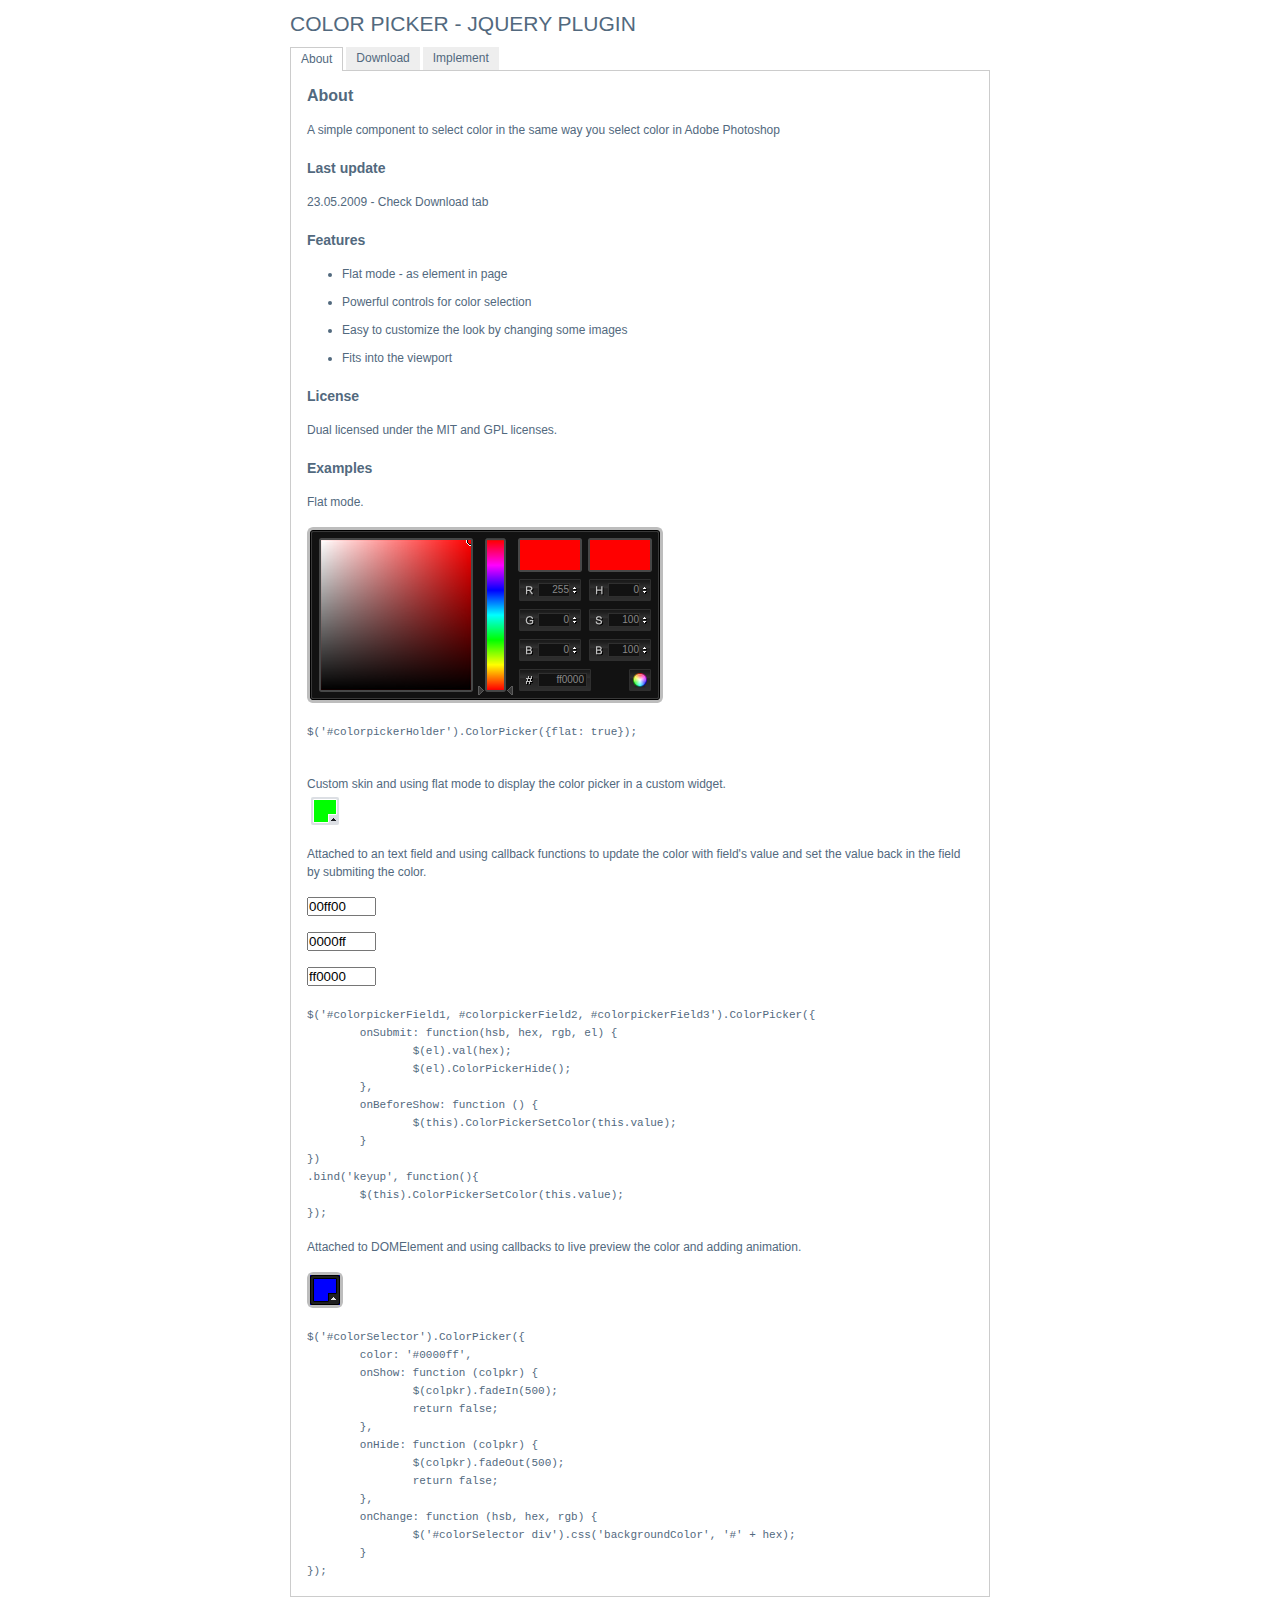
<file: libs/colorpicker/index.html>
<!DOCTYPE html PUBLIC "-//W3C//DTD XHTML 1.0 Strict//EN" "http://www.w3.org/TR/xhtml1/DTD/xhtml1-strict.dtd">
<html xmlns="http://www.w3.org/1999/xhtml" xml:lang="en" lang="en">
<head>
	<link rel="stylesheet" href="css/colorpicker.css" type="text/css" />
    <link rel="stylesheet" media="screen" type="text/css" href="css/layout.css" />
    <title>ColorPicker - jQuery plugin</title>
	<script type="text/javascript" src="js/jquery.js"></script>
	<script type="text/javascript" src="js/colorpicker.js"></script>
    <script type="text/javascript" src="js/eye.js"></script>
    <script type="text/javascript" src="js/utils.js"></script>
    <script type="text/javascript" src="js/layout.js?ver=1.0.2"></script>
</head>
<body>
    <div class="wrapper">
        <h1>Color Picker - jQuery plugin</h1>
        <ul class="navigationTabs">
            <li><a href="#about" rel="about">About</a></li>
            <li><a href="#download" rel="download">Download</a></li>
            <li><a href="#implement" rel="implement">Implement</a></li>
        </ul>
        <div class="tabsContent">
            <div class="tab">
                <h2>About</h2>
                <p>A simple component to select color in the same way you select color in Adobe Photoshop</p>
				<h3>Last update</h3>
				<p>23.05.2009 - Check Download tab</p>
                <h3>Features</h3>
                <ul>
                    <li>Flat mode - as element in page</li>
                    <li>Powerful controls for color selection</li>
					<li>Easy to customize the look by changing some images</li>
					<li>Fits into the viewport</li>
                </ul>
				<h3>License</h3>
				<p>Dual licensed under the MIT and GPL licenses.</p>
                <h3>Examples</h3>
                <p>Flat mode.</p>
                <p id="colorpickerHolder">
                </p>
                <pre>
$('#colorpickerHolder').ColorPicker({flat: true});
                </pre>
                <p>Custom skin and using flat mode to display the color picker in a custom widget.</p>
				<div id="customWidget">
					<div id="colorSelector2"><div style="background-color: #00ff00"></div></div>
	                <div id="colorpickerHolder2">
	                </div>
				</div>

				<p>Attached to an text field and using callback functions to update the color with field's value and set the value back in the field by submiting the color.</p>
				<p><input type="text" maxlength="6" size="6" id="colorpickerField1" value="00ff00" /></p>
				<p><input type="text" maxlength="6" size="6" id="colorpickerField3" value="0000ff" /></p>
				<p><input type="text" maxlength="6" size="6" id="colorpickerField2" value="ff0000" /></p>
				<pre>$('#colorpickerField1, #colorpickerField2, #colorpickerField3').ColorPicker({
	onSubmit: function(hsb, hex, rgb, el) {
		$(el).val(hex);
		$(el).ColorPickerHide();
	},
	onBeforeShow: function () {
		$(this).ColorPickerSetColor(this.value);
	}
})
.bind('keyup', function(){
	$(this).ColorPickerSetColor(this.value);
});
</pre>
				<p>Attached to DOMElement and using callbacks to live preview the color and adding animation.</p>
				<p>
					<div id="colorSelector"><div style="background-color: #0000ff"></div></div>
				</p>
				<pre>
$('#colorSelector').ColorPicker({
	color: '#0000ff',
	onShow: function (colpkr) {
		$(colpkr).fadeIn(500);
		return false;
	},
	onHide: function (colpkr) {
		$(colpkr).fadeOut(500);
		return false;
	},
	onChange: function (hsb, hex, rgb) {
		$('#colorSelector div').css('backgroundColor', '#' + hex);
	}
});
</pre>
            </div>
            <div class="tab">
                <h2>Download</h2>
                <p><a href="colorpicker.zip">colorpicker.zip (73 kb)</a>: jQuery, Javscript files, CSS files, images, examples and instructions.</p>
                <h3>Changelog</h3>
                <dl>
					<dt>23.05.2009</dt>
					<dd>Added: close on color selection example</dd>
					<dd>Added: restore original color option</dd>
					<dd>Changed: color update on key up event</dd>
					<dd>Fixed: colorpicker hide and show methods</dd>
					<dd>Fixed: reference to options. Multiple fields with colorpickers is possible now.</dd>
					<dd>Fixed: RGB to HSB convertion</dd>
					<dt>22.08.2008</dt>
					<dd>Fixed bug: where some events were not canceled right on Safari</dd>
					<dd>Fixed bug: where teh view port was not detected right on Safari</dd>
					<dt>16-07-2008</dt>
					<dd>Fixed bug where the letter 'F' could not be typed in the Hex field</dd>
					<dd>Fixed bug where the changes on Hex field where not parsed</dd>
					<dd>Added new option 'livePreview'</dd>
					<dt>08-07-2008</dt>
					<dd>Fixed typo in the code, both JavaScript and CSS</dd>
					<dd>Changed the cursor for some elements</dd>
					<dd>Added new demo explaining how to implement custom skin</dd>
					<dt>07.07.2008</dt>
					<dd>The first release.</dd>
                </dl>
            </div>
            <div class="tab">
                <h2>Implement</h2>
                <p>Attach the Javascript and CSS files to your document. Edit CSS file and fix the paths to  images and change colors to fit your site theme.</p>
                <pre>
&lt;link rel="stylesheet" media="screen" type="text/css" href="css/colorpicker.css" /&gt;
&lt;script type="text/javascript" src="js/colorpicker.js"&gt;&lt;/script&gt;
                </pre>
                <h3>Invocation code</h3>
                <p>All you have to do is to select the elements in a jQuery way and call the plugin.</p>
                <pre>
 $('input').ColorPicker(options);
                </pre>
                <h3>Options</h3>
                <p>A hash of parameters. All parameters are optional.</p>
                <table>
                	<tr>
                		<td><strong>eventName</strong></td>
                		<td>string</td>
                		<td>The desired event to trigger the colorpicker. Default: 'click'</td>
                	</tr>
                	<tr>
                		<td><strong>color</strong></td>
                		<td>string or hash</td>
                		<td>The default color. String for hex color or hash for RGB and HSB ({r:255, r:0, b:0}) . Default: 'ff0000'</td>
                	</tr>
                	<tr>
                		<td><strong>flat</strong></td>
                		<td>boolean</td>
                		<td>Whatever if the color picker is appended to the element or triggered by an event. Default false</td>
                	</tr>
                	<tr>
                		<td><strong>livePreview</strong></td>
                		<td>boolean</td>
                		<td>Whatever if the color values are filled in the fields while changing values on selector or a field. If false it may improve speed. Default true</td>
                	</tr>
                	<tr>
                		<td><strong>onShow</strong></td>
                		<td>function</td>
                		<td>Callback function triggered when the color picker is shown</td>
                	</tr>
                	<tr>
                		<td><strong>onBeforeShow</strong></td>
                		<td>function</td>
                		<td>Callback function triggered before the color picker is shown</td>
                	</tr>
                	<tr>
                		<td><strong>onHide</strong></td>
                		<td>function</td>
                		<td>Callback function triggered when the color picker is hidden</td>
                	</tr>
                	<tr>
                		<td><strong>onChange</strong></td>
                		<td>function</td>
                		<td>Callback function triggered when the color is changed</td>
                	</tr>
                	<tr>
                		<td><strong>onSubmit</strong></td>
                		<td>function</td>
                		<td>Callback function triggered when the color it is chosen</td>
                	</tr>
                </table>
                <h3>Set color</h3>
                <p>If you want to set a new color.</p>
                <pre>$('input').ColorPickerSetColor(color);</pre>
				<p>The 'color' argument is the same format as the option color, string for hex color or hash for RGB and HSB ({r:255, r:0, b:0}).</p>
            </div>
        </div>
    </div>
</body>
</html>
</file>
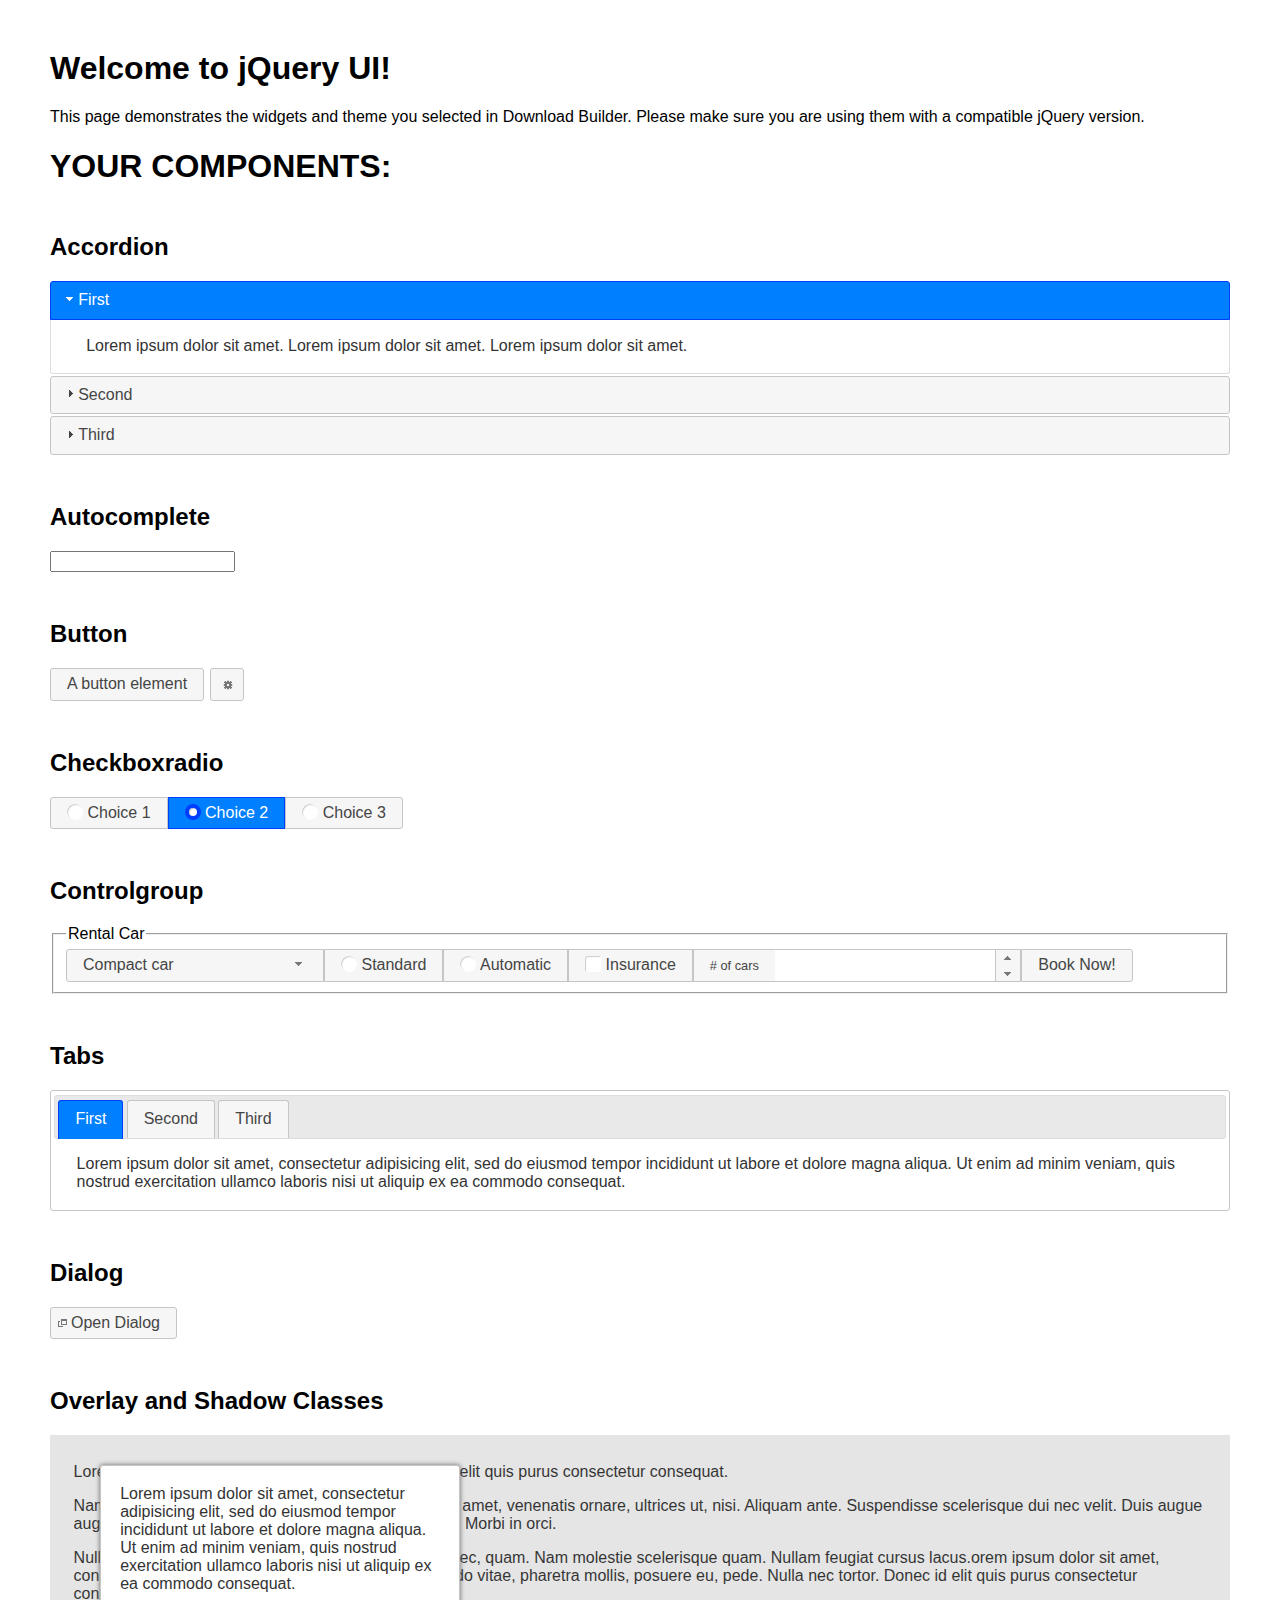
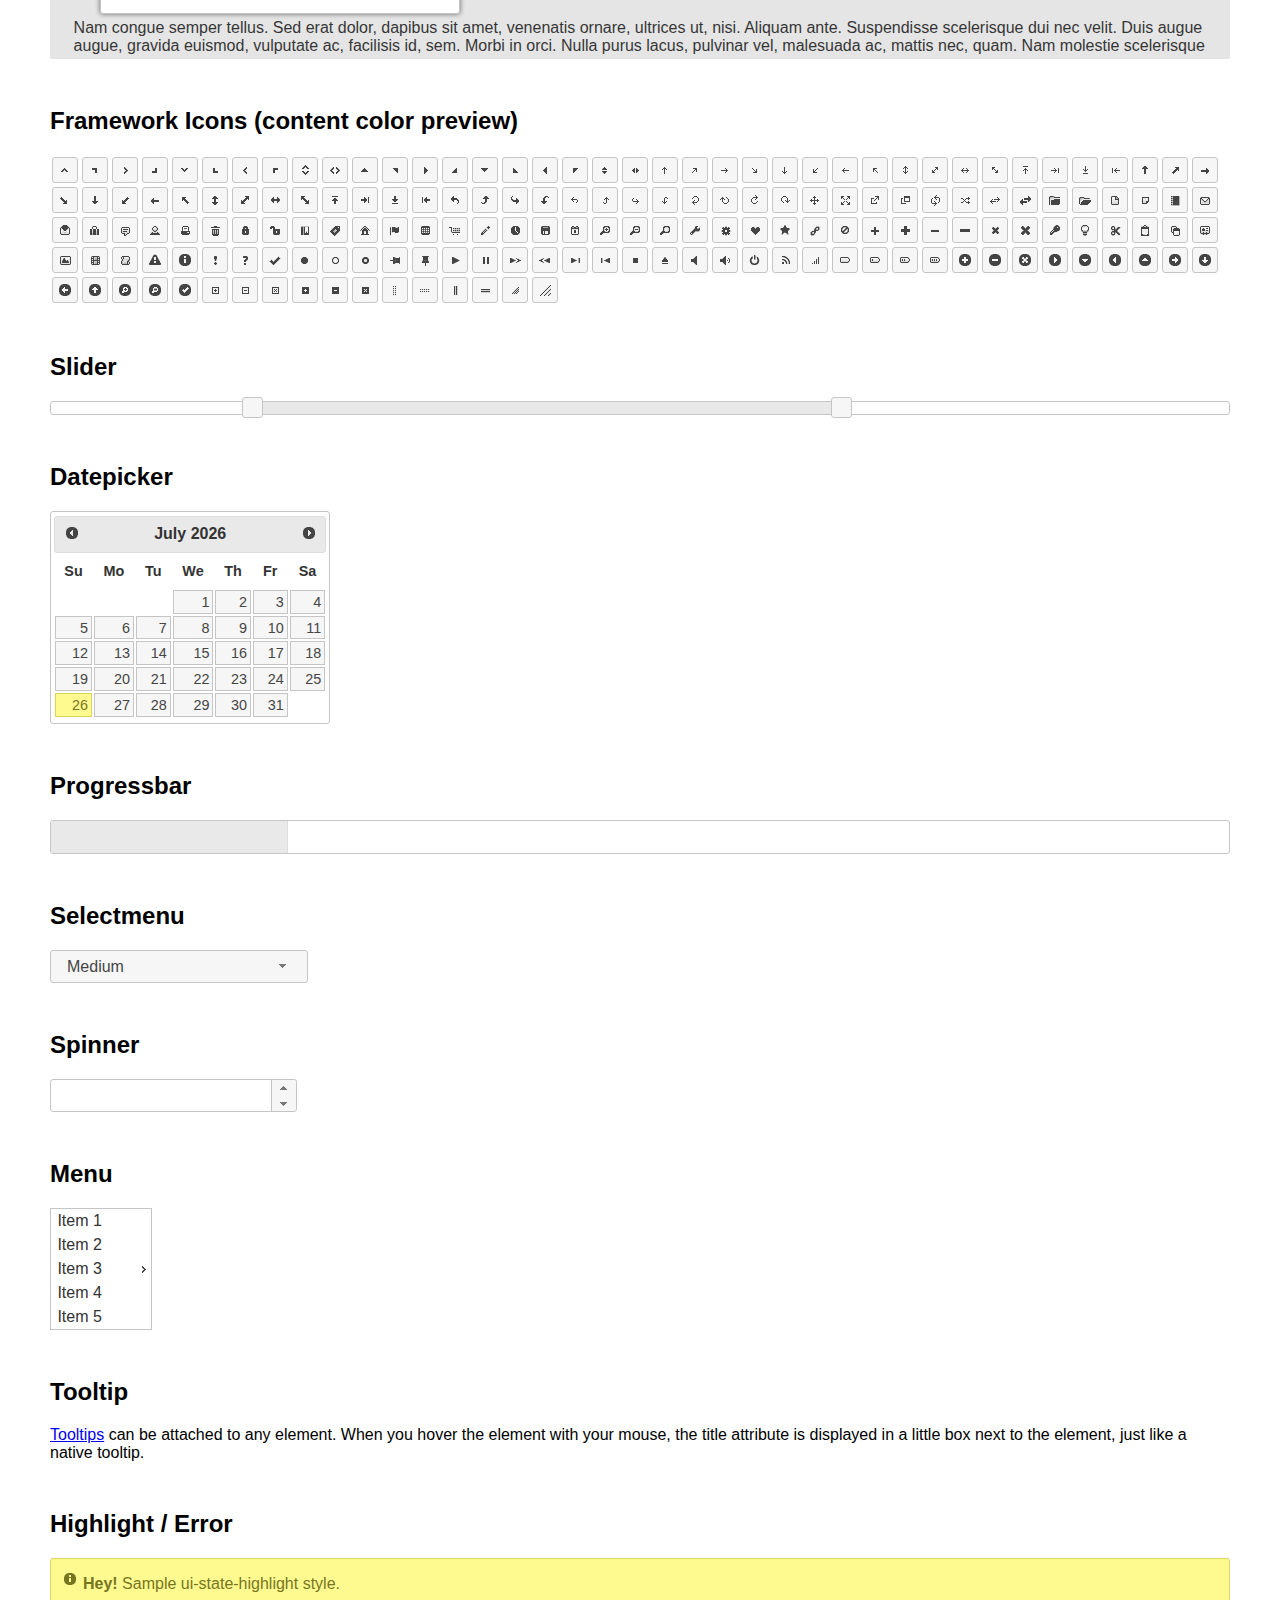
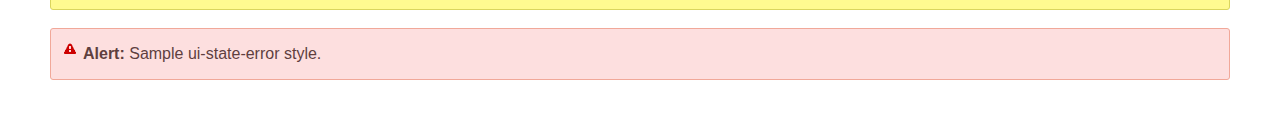
<file: libs/jquery-ui/index.html>
<!doctype html>
<html lang="us">
<head>
	<meta charset="utf-8">
	<title>jQuery UI Example Page</title>
	<link href="jquery-ui.css" rel="stylesheet">
	<style>
	body{
		font-family: "Trebuchet MS", sans-serif;
		margin: 50px;
	}
	.demoHeaders {
		margin-top: 2em;
	}
	#dialog-link {
		padding: .4em 1em .4em 20px;
		text-decoration: none;
		position: relative;
	}
	#dialog-link span.ui-icon {
		margin: 0 5px 0 0;
		position: absolute;
		left: .2em;
		top: 50%;
		margin-top: -8px;
	}
	#icons {
		margin: 0;
		padding: 0;
	}
	#icons li {
		margin: 2px;
		position: relative;
		padding: 4px 0;
		cursor: pointer;
		float: left;
		list-style: none;
	}
	#icons span.ui-icon {
		float: left;
		margin: 0 4px;
	}
	.fakewindowcontain .ui-widget-overlay {
		position: absolute;
	}
	select {
		width: 200px;
	}
	</style>
</head>
<body>

<h1>Welcome to jQuery UI!</h1>

<div class="ui-widget">
	<p>This page demonstrates the widgets and theme you selected in Download Builder. Please make sure you are using them with a compatible jQuery version.</p>
</div>

<h1>YOUR COMPONENTS:</h1>


<!-- Accordion -->
<h2 class="demoHeaders">Accordion</h2>
<div id="accordion">
	<h3>First</h3>
	<div>Lorem ipsum dolor sit amet. Lorem ipsum dolor sit amet. Lorem ipsum dolor sit amet.</div>
	<h3>Second</h3>
	<div>Phasellus mattis tincidunt nibh.</div>
	<h3>Third</h3>
	<div>Nam dui erat, auctor a, dignissim quis.</div>
</div>



<!-- Autocomplete -->
<h2 class="demoHeaders">Autocomplete</h2>
<div>
	<input id="autocomplete" title="type &quot;a&quot;">
</div>



<!-- Button -->
<h2 class="demoHeaders">Button</h2>
<button id="button">A button element</button>
<button id="button-icon">An icon-only button</button>



<!-- Checkboxradio -->
<h2 class="demoHeaders">Checkboxradio</h2>
<form style="margin-top: 1em;">
	<div id="radioset">
		<input type="radio" id="radio1" name="radio"><label for="radio1">Choice 1</label>
		<input type="radio" id="radio2" name="radio" checked="checked"><label for="radio2">Choice 2</label>
		<input type="radio" id="radio3" name="radio"><label for="radio3">Choice 3</label>
	</div>
</form>



<!-- Controlgroup -->
<h2 class="demoHeaders">Controlgroup</h2>
<fieldset>
	<legend>Rental Car</legend>
	<div id="controlgroup">
		<select id="car-type">
			<option>Compact car</option>
			<option>Midsize car</option>
			<option>Full size car</option>
			<option>SUV</option>
			<option>Luxury</option>
			<option>Truck</option>
			<option>Van</option>
		</select>
		<label for="transmission-standard">Standard</label>
		<input type="radio" name="transmission" id="transmission-standard">
		<label for="transmission-automatic">Automatic</label>
		<input type="radio" name="transmission" id="transmission-automatic">
		<label for="insurance">Insurance</label>
		<input type="checkbox" name="insurance" id="insurance">
		<label for="horizontal-spinner" class="ui-controlgroup-label"># of cars</label>
		<input id="horizontal-spinner" class="ui-spinner-input">
		<button>Book Now!</button>
	</div>
</fieldset>



<!-- Tabs -->
<h2 class="demoHeaders">Tabs</h2>
<div id="tabs">
	<ul>
		<li><a href="#tabs-1">First</a></li>
		<li><a href="#tabs-2">Second</a></li>
		<li><a href="#tabs-3">Third</a></li>
	</ul>
	<div id="tabs-1">Lorem ipsum dolor sit amet, consectetur adipisicing elit, sed do eiusmod tempor incididunt ut labore et dolore magna aliqua. Ut enim ad minim veniam, quis nostrud exercitation ullamco laboris nisi ut aliquip ex ea commodo consequat.</div>
	<div id="tabs-2">Phasellus mattis tincidunt nibh. Cras orci urna, blandit id, pretium vel, aliquet ornare, felis. Maecenas scelerisque sem non nisl. Fusce sed lorem in enim dictum bibendum.</div>
	<div id="tabs-3">Nam dui erat, auctor a, dignissim quis, sollicitudin eu, felis. Pellentesque nisi urna, interdum eget, sagittis et, consequat vestibulum, lacus. Mauris porttitor ullamcorper augue.</div>
</div>



<h2 class="demoHeaders">Dialog</h2>
<p>
	<button id="dialog-link" class="ui-button ui-corner-all ui-widget">
		<span class="ui-icon ui-icon-newwin"></span>Open Dialog
	</button>
</p>

<h2 class="demoHeaders">Overlay and Shadow Classes</h2>
<div style="position: relative; width: 96%; height: 200px; padding:1% 2%; overflow:hidden;" class="fakewindowcontain">
	<p>Lorem ipsum dolor sit amet,  Nulla nec tortor. Donec id elit quis purus consectetur consequat. </p><p>Nam congue semper tellus. Sed erat dolor, dapibus sit amet, venenatis ornare, ultrices ut, nisi. Aliquam ante. Suspendisse scelerisque dui nec velit. Duis augue augue, gravida euismod, vulputate ac, facilisis id, sem. Morbi in orci. </p><p>Nulla purus lacus, pulvinar vel, malesuada ac, mattis nec, quam. Nam molestie scelerisque quam. Nullam feugiat cursus lacus.orem ipsum dolor sit amet, consectetur adipiscing elit. Donec libero risus, commodo vitae, pharetra mollis, posuere eu, pede. Nulla nec tortor. Donec id elit quis purus consectetur consequat. </p><p>Nam congue semper tellus. Sed erat dolor, dapibus sit amet, venenatis ornare, ultrices ut, nisi. Aliquam ante. Suspendisse scelerisque dui nec velit. Duis augue augue, gravida euismod, vulputate ac, facilisis id, sem. Morbi in orci. Nulla purus lacus, pulvinar vel, malesuada ac, mattis nec, quam. Nam molestie scelerisque quam. </p><p>Nullam feugiat cursus lacus.orem ipsum dolor sit amet, consectetur adipiscing elit. Donec libero risus, commodo vitae, pharetra mollis, posuere eu, pede. Nulla nec tortor. Donec id elit quis purus consectetur consequat. Nam congue semper tellus. Sed erat dolor, dapibus sit amet, venenatis ornare, ultrices ut, nisi. Aliquam ante. </p><p>Suspendisse scelerisque dui nec velit. Duis augue augue, gravida euismod, vulputate ac, facilisis id, sem. Morbi in orci. Nulla purus lacus, pulvinar vel, malesuada ac, mattis nec, quam. Nam molestie scelerisque quam. Nullam feugiat cursus lacus.orem ipsum dolor sit amet, consectetur adipiscing elit. Donec libero risus, commodo vitae, pharetra mollis, posuere eu, pede. Nulla nec tortor. Donec id elit quis purus consectetur consequat. Nam congue semper tellus. Sed erat dolor, dapibus sit amet, venenatis ornare, ultrices ut, nisi. </p>

	<!-- ui-dialog -->
	<div class="ui-widget-overlay ui-front"></div>
	<div style="position: absolute; width: 320px; left: 50px; top: 30px; padding: 1.2em" class="ui-widget ui-front ui-widget-content ui-corner-all ui-widget-shadow">
		Lorem ipsum dolor sit amet, consectetur adipisicing elit, sed do eiusmod tempor incididunt ut labore et dolore magna aliqua. Ut enim ad minim veniam, quis nostrud exercitation ullamco laboris nisi ut aliquip ex ea commodo consequat.
	</div>

</div>

<!-- ui-dialog -->
<div id="dialog" title="Dialog Title">
	<p>Lorem ipsum dolor sit amet, consectetur adipisicing elit, sed do eiusmod tempor incididunt ut labore et dolore magna aliqua. Ut enim ad minim veniam, quis nostrud exercitation ullamco laboris nisi ut aliquip ex ea commodo consequat.</p>
</div>



<h2 class="demoHeaders">Framework Icons (content color preview)</h2>
<ul id="icons" class="ui-widget ui-helper-clearfix">
	<li class="ui-state-default ui-corner-all" title=".ui-icon-caret-1-n"><span class="ui-icon ui-icon-caret-1-n"></span></li>
	<li class="ui-state-default ui-corner-all" title=".ui-icon-caret-1-ne"><span class="ui-icon ui-icon-caret-1-ne"></span></li>
	<li class="ui-state-default ui-corner-all" title=".ui-icon-caret-1-e"><span class="ui-icon ui-icon-caret-1-e"></span></li>
	<li class="ui-state-default ui-corner-all" title=".ui-icon-caret-1-se"><span class="ui-icon ui-icon-caret-1-se"></span></li>
	<li class="ui-state-default ui-corner-all" title=".ui-icon-caret-1-s"><span class="ui-icon ui-icon-caret-1-s"></span></li>
	<li class="ui-state-default ui-corner-all" title=".ui-icon-caret-1-sw"><span class="ui-icon ui-icon-caret-1-sw"></span></li>
	<li class="ui-state-default ui-corner-all" title=".ui-icon-caret-1-w"><span class="ui-icon ui-icon-caret-1-w"></span></li>
	<li class="ui-state-default ui-corner-all" title=".ui-icon-caret-1-nw"><span class="ui-icon ui-icon-caret-1-nw"></span></li>
	<li class="ui-state-default ui-corner-all" title=".ui-icon-caret-2-n-s"><span class="ui-icon ui-icon-caret-2-n-s"></span></li>
	<li class="ui-state-default ui-corner-all" title=".ui-icon-caret-2-e-w"><span class="ui-icon ui-icon-caret-2-e-w"></span></li>
	<li class="ui-state-default ui-corner-all" title=".ui-icon-triangle-1-n"><span class="ui-icon ui-icon-triangle-1-n"></span></li>
	<li class="ui-state-default ui-corner-all" title=".ui-icon-triangle-1-ne"><span class="ui-icon ui-icon-triangle-1-ne"></span></li>
	<li class="ui-state-default ui-corner-all" title=".ui-icon-triangle-1-e"><span class="ui-icon ui-icon-triangle-1-e"></span></li>
	<li class="ui-state-default ui-corner-all" title=".ui-icon-triangle-1-se"><span class="ui-icon ui-icon-triangle-1-se"></span></li>
	<li class="ui-state-default ui-corner-all" title=".ui-icon-triangle-1-s"><span class="ui-icon ui-icon-triangle-1-s"></span></li>
	<li class="ui-state-default ui-corner-all" title=".ui-icon-triangle-1-sw"><span class="ui-icon ui-icon-triangle-1-sw"></span></li>
	<li class="ui-state-default ui-corner-all" title=".ui-icon-triangle-1-w"><span class="ui-icon ui-icon-triangle-1-w"></span></li>
	<li class="ui-state-default ui-corner-all" title=".ui-icon-triangle-1-nw"><span class="ui-icon ui-icon-triangle-1-nw"></span></li>
	<li class="ui-state-default ui-corner-all" title=".ui-icon-triangle-2-n-s"><span class="ui-icon ui-icon-triangle-2-n-s"></span></li>
	<li class="ui-state-default ui-corner-all" title=".ui-icon-triangle-2-e-w"><span class="ui-icon ui-icon-triangle-2-e-w"></span></li>
	<li class="ui-state-default ui-corner-all" title=".ui-icon-arrow-1-n"><span class="ui-icon ui-icon-arrow-1-n"></span></li>
	<li class="ui-state-default ui-corner-all" title=".ui-icon-arrow-1-ne"><span class="ui-icon ui-icon-arrow-1-ne"></span></li>
	<li class="ui-state-default ui-corner-all" title=".ui-icon-arrow-1-e"><span class="ui-icon ui-icon-arrow-1-e"></span></li>
	<li class="ui-state-default ui-corner-all" title=".ui-icon-arrow-1-se"><span class="ui-icon ui-icon-arrow-1-se"></span></li>
	<li class="ui-state-default ui-corner-all" title=".ui-icon-arrow-1-s"><span class="ui-icon ui-icon-arrow-1-s"></span></li>
	<li class="ui-state-default ui-corner-all" title=".ui-icon-arrow-1-sw"><span class="ui-icon ui-icon-arrow-1-sw"></span></li>
	<li class="ui-state-default ui-corner-all" title=".ui-icon-arrow-1-w"><span class="ui-icon ui-icon-arrow-1-w"></span></li>
	<li class="ui-state-default ui-corner-all" title=".ui-icon-arrow-1-nw"><span class="ui-icon ui-icon-arrow-1-nw"></span></li>
	<li class="ui-state-default ui-corner-all" title=".ui-icon-arrow-2-n-s"><span class="ui-icon ui-icon-arrow-2-n-s"></span></li>
	<li class="ui-state-default ui-corner-all" title=".ui-icon-arrow-2-ne-sw"><span class="ui-icon ui-icon-arrow-2-ne-sw"></span></li>
	<li class="ui-state-default ui-corner-all" title=".ui-icon-arrow-2-e-w"><span class="ui-icon ui-icon-arrow-2-e-w"></span></li>
	<li class="ui-state-default ui-corner-all" title=".ui-icon-arrow-2-se-nw"><span class="ui-icon ui-icon-arrow-2-se-nw"></span></li>
	<li class="ui-state-default ui-corner-all" title=".ui-icon-arrowstop-1-n"><span class="ui-icon ui-icon-arrowstop-1-n"></span></li>
	<li class="ui-state-default ui-corner-all" title=".ui-icon-arrowstop-1-e"><span class="ui-icon ui-icon-arrowstop-1-e"></span></li>
	<li class="ui-state-default ui-corner-all" title=".ui-icon-arrowstop-1-s"><span class="ui-icon ui-icon-arrowstop-1-s"></span></li>
	<li class="ui-state-default ui-corner-all" title=".ui-icon-arrowstop-1-w"><span class="ui-icon ui-icon-arrowstop-1-w"></span></li>
	<li class="ui-state-default ui-corner-all" title=".ui-icon-arrowthick-1-n"><span class="ui-icon ui-icon-arrowthick-1-n"></span></li>
	<li class="ui-state-default ui-corner-all" title=".ui-icon-arrowthick-1-ne"><span class="ui-icon ui-icon-arrowthick-1-ne"></span></li>
	<li class="ui-state-default ui-corner-all" title=".ui-icon-arrowthick-1-e"><span class="ui-icon ui-icon-arrowthick-1-e"></span></li>
	<li class="ui-state-default ui-corner-all" title=".ui-icon-arrowthick-1-se"><span class="ui-icon ui-icon-arrowthick-1-se"></span></li>
	<li class="ui-state-default ui-corner-all" title=".ui-icon-arrowthick-1-s"><span class="ui-icon ui-icon-arrowthick-1-s"></span></li>
	<li class="ui-state-default ui-corner-all" title=".ui-icon-arrowthick-1-sw"><span class="ui-icon ui-icon-arrowthick-1-sw"></span></li>
	<li class="ui-state-default ui-corner-all" title=".ui-icon-arrowthick-1-w"><span class="ui-icon ui-icon-arrowthick-1-w"></span></li>
	<li class="ui-state-default ui-corner-all" title=".ui-icon-arrowthick-1-nw"><span class="ui-icon ui-icon-arrowthick-1-nw"></span></li>
	<li class="ui-state-default ui-corner-all" title=".ui-icon-arrowthick-2-n-s"><span class="ui-icon ui-icon-arrowthick-2-n-s"></span></li>
	<li class="ui-state-default ui-corner-all" title=".ui-icon-arrowthick-2-ne-sw"><span class="ui-icon ui-icon-arrowthick-2-ne-sw"></span></li>
	<li class="ui-state-default ui-corner-all" title=".ui-icon-arrowthick-2-e-w"><span class="ui-icon ui-icon-arrowthick-2-e-w"></span></li>
	<li class="ui-state-default ui-corner-all" title=".ui-icon-arrowthick-2-se-nw"><span class="ui-icon ui-icon-arrowthick-2-se-nw"></span></li>
	<li class="ui-state-default ui-corner-all" title=".ui-icon-arrowthickstop-1-n"><span class="ui-icon ui-icon-arrowthickstop-1-n"></span></li>
	<li class="ui-state-default ui-corner-all" title=".ui-icon-arrowthickstop-1-e"><span class="ui-icon ui-icon-arrowthickstop-1-e"></span></li>
	<li class="ui-state-default ui-corner-all" title=".ui-icon-arrowthickstop-1-s"><span class="ui-icon ui-icon-arrowthickstop-1-s"></span></li>
	<li class="ui-state-default ui-corner-all" title=".ui-icon-arrowthickstop-1-w"><span class="ui-icon ui-icon-arrowthickstop-1-w"></span></li>
	<li class="ui-state-default ui-corner-all" title=".ui-icon-arrowreturnthick-1-w"><span class="ui-icon ui-icon-arrowreturnthick-1-w"></span></li>
	<li class="ui-state-default ui-corner-all" title=".ui-icon-arrowreturnthick-1-n"><span class="ui-icon ui-icon-arrowreturnthick-1-n"></span></li>
	<li class="ui-state-default ui-corner-all" title=".ui-icon-arrowreturnthick-1-e"><span class="ui-icon ui-icon-arrowreturnthick-1-e"></span></li>
	<li class="ui-state-default ui-corner-all" title=".ui-icon-arrowreturnthick-1-s"><span class="ui-icon ui-icon-arrowreturnthick-1-s"></span></li>
	<li class="ui-state-default ui-corner-all" title=".ui-icon-arrowreturn-1-w"><span class="ui-icon ui-icon-arrowreturn-1-w"></span></li>
	<li class="ui-state-default ui-corner-all" title=".ui-icon-arrowreturn-1-n"><span class="ui-icon ui-icon-arrowreturn-1-n"></span></li>
	<li class="ui-state-default ui-corner-all" title=".ui-icon-arrowreturn-1-e"><span class="ui-icon ui-icon-arrowreturn-1-e"></span></li>
	<li class="ui-state-default ui-corner-all" title=".ui-icon-arrowreturn-1-s"><span class="ui-icon ui-icon-arrowreturn-1-s"></span></li>
	<li class="ui-state-default ui-corner-all" title=".ui-icon-arrowrefresh-1-w"><span class="ui-icon ui-icon-arrowrefresh-1-w"></span></li>
	<li class="ui-state-default ui-corner-all" title=".ui-icon-arrowrefresh-1-n"><span class="ui-icon ui-icon-arrowrefresh-1-n"></span></li>
	<li class="ui-state-default ui-corner-all" title=".ui-icon-arrowrefresh-1-e"><span class="ui-icon ui-icon-arrowrefresh-1-e"></span></li>
	<li class="ui-state-default ui-corner-all" title=".ui-icon-arrowrefresh-1-s"><span class="ui-icon ui-icon-arrowrefresh-1-s"></span></li>
	<li class="ui-state-default ui-corner-all" title=".ui-icon-arrow-4"><span class="ui-icon ui-icon-arrow-4"></span></li>
	<li class="ui-state-default ui-corner-all" title=".ui-icon-arrow-4-diag"><span class="ui-icon ui-icon-arrow-4-diag"></span></li>
	<li class="ui-state-default ui-corner-all" title=".ui-icon-extlink"><span class="ui-icon ui-icon-extlink"></span></li>
	<li class="ui-state-default ui-corner-all" title=".ui-icon-newwin"><span class="ui-icon ui-icon-newwin"></span></li>
	<li class="ui-state-default ui-corner-all" title=".ui-icon-refresh"><span class="ui-icon ui-icon-refresh"></span></li>
	<li class="ui-state-default ui-corner-all" title=".ui-icon-shuffle"><span class="ui-icon ui-icon-shuffle"></span></li>
	<li class="ui-state-default ui-corner-all" title=".ui-icon-transfer-e-w"><span class="ui-icon ui-icon-transfer-e-w"></span></li>
	<li class="ui-state-default ui-corner-all" title=".ui-icon-transferthick-e-w"><span class="ui-icon ui-icon-transferthick-e-w"></span></li>
	<li class="ui-state-default ui-corner-all" title=".ui-icon-folder-collapsed"><span class="ui-icon ui-icon-folder-collapsed"></span></li>
	<li class="ui-state-default ui-corner-all" title=".ui-icon-folder-open"><span class="ui-icon ui-icon-folder-open"></span></li>
	<li class="ui-state-default ui-corner-all" title=".ui-icon-document"><span class="ui-icon ui-icon-document"></span></li>
	<li class="ui-state-default ui-corner-all" title=".ui-icon-document-b"><span class="ui-icon ui-icon-document-b"></span></li>
	<li class="ui-state-default ui-corner-all" title=".ui-icon-note"><span class="ui-icon ui-icon-note"></span></li>
	<li class="ui-state-default ui-corner-all" title=".ui-icon-mail-closed"><span class="ui-icon ui-icon-mail-closed"></span></li>
	<li class="ui-state-default ui-corner-all" title=".ui-icon-mail-open"><span class="ui-icon ui-icon-mail-open"></span></li>
	<li class="ui-state-default ui-corner-all" title=".ui-icon-suitcase"><span class="ui-icon ui-icon-suitcase"></span></li>
	<li class="ui-state-default ui-corner-all" title=".ui-icon-comment"><span class="ui-icon ui-icon-comment"></span></li>
	<li class="ui-state-default ui-corner-all" title=".ui-icon-person"><span class="ui-icon ui-icon-person"></span></li>
	<li class="ui-state-default ui-corner-all" title=".ui-icon-print"><span class="ui-icon ui-icon-print"></span></li>
	<li class="ui-state-default ui-corner-all" title=".ui-icon-trash"><span class="ui-icon ui-icon-trash"></span></li>
	<li class="ui-state-default ui-corner-all" title=".ui-icon-locked"><span class="ui-icon ui-icon-locked"></span></li>
	<li class="ui-state-default ui-corner-all" title=".ui-icon-unlocked"><span class="ui-icon ui-icon-unlocked"></span></li>
	<li class="ui-state-default ui-corner-all" title=".ui-icon-bookmark"><span class="ui-icon ui-icon-bookmark"></span></li>
	<li class="ui-state-default ui-corner-all" title=".ui-icon-tag"><span class="ui-icon ui-icon-tag"></span></li>
	<li class="ui-state-default ui-corner-all" title=".ui-icon-home"><span class="ui-icon ui-icon-home"></span></li>
	<li class="ui-state-default ui-corner-all" title=".ui-icon-flag"><span class="ui-icon ui-icon-flag"></span></li>
	<li class="ui-state-default ui-corner-all" title=".ui-icon-calculator"><span class="ui-icon ui-icon-calculator"></span></li>
	<li class="ui-state-default ui-corner-all" title=".ui-icon-cart"><span class="ui-icon ui-icon-cart"></span></li>
	<li class="ui-state-default ui-corner-all" title=".ui-icon-pencil"><span class="ui-icon ui-icon-pencil"></span></li>
	<li class="ui-state-default ui-corner-all" title=".ui-icon-clock"><span class="ui-icon ui-icon-clock"></span></li>
	<li class="ui-state-default ui-corner-all" title=".ui-icon-disk"><span class="ui-icon ui-icon-disk"></span></li>
	<li class="ui-state-default ui-corner-all" title=".ui-icon-calendar"><span class="ui-icon ui-icon-calendar"></span></li>
	<li class="ui-state-default ui-corner-all" title=".ui-icon-zoomin"><span class="ui-icon ui-icon-zoomin"></span></li>
	<li class="ui-state-default ui-corner-all" title=".ui-icon-zoomout"><span class="ui-icon ui-icon-zoomout"></span></li>
	<li class="ui-state-default ui-corner-all" title=".ui-icon-search"><span class="ui-icon ui-icon-search"></span></li>
	<li class="ui-state-default ui-corner-all" title=".ui-icon-wrench"><span class="ui-icon ui-icon-wrench"></span></li>
	<li class="ui-state-default ui-corner-all" title=".ui-icon-gear"><span class="ui-icon ui-icon-gear"></span></li>
	<li class="ui-state-default ui-corner-all" title=".ui-icon-heart"><span class="ui-icon ui-icon-heart"></span></li>
	<li class="ui-state-default ui-corner-all" title=".ui-icon-star"><span class="ui-icon ui-icon-star"></span></li>
	<li class="ui-state-default ui-corner-all" title=".ui-icon-link"><span class="ui-icon ui-icon-link"></span></li>
	<li class="ui-state-default ui-corner-all" title=".ui-icon-cancel"><span class="ui-icon ui-icon-cancel"></span></li>
	<li class="ui-state-default ui-corner-all" title=".ui-icon-plus"><span class="ui-icon ui-icon-plus"></span></li>
	<li class="ui-state-default ui-corner-all" title=".ui-icon-plusthick"><span class="ui-icon ui-icon-plusthick"></span></li>
	<li class="ui-state-default ui-corner-all" title=".ui-icon-minus"><span class="ui-icon ui-icon-minus"></span></li>
	<li class="ui-state-default ui-corner-all" title=".ui-icon-minusthick"><span class="ui-icon ui-icon-minusthick"></span></li>
	<li class="ui-state-default ui-corner-all" title=".ui-icon-close"><span class="ui-icon ui-icon-close"></span></li>
	<li class="ui-state-default ui-corner-all" title=".ui-icon-closethick"><span class="ui-icon ui-icon-closethick"></span></li>
	<li class="ui-state-default ui-corner-all" title=".ui-icon-key"><span class="ui-icon ui-icon-key"></span></li>
	<li class="ui-state-default ui-corner-all" title=".ui-icon-lightbulb"><span class="ui-icon ui-icon-lightbulb"></span></li>
	<li class="ui-state-default ui-corner-all" title=".ui-icon-scissors"><span class="ui-icon ui-icon-scissors"></span></li>
	<li class="ui-state-default ui-corner-all" title=".ui-icon-clipboard"><span class="ui-icon ui-icon-clipboard"></span></li>
	<li class="ui-state-default ui-corner-all" title=".ui-icon-copy"><span class="ui-icon ui-icon-copy"></span></li>
	<li class="ui-state-default ui-corner-all" title=".ui-icon-contact"><span class="ui-icon ui-icon-contact"></span></li>
	<li class="ui-state-default ui-corner-all" title=".ui-icon-image"><span class="ui-icon ui-icon-image"></span></li>
	<li class="ui-state-default ui-corner-all" title=".ui-icon-video"><span class="ui-icon ui-icon-video"></span></li>
	<li class="ui-state-default ui-corner-all" title=".ui-icon-script"><span class="ui-icon ui-icon-script"></span></li>
	<li class="ui-state-default ui-corner-all" title=".ui-icon-alert"><span class="ui-icon ui-icon-alert"></span></li>
	<li class="ui-state-default ui-corner-all" title=".ui-icon-info"><span class="ui-icon ui-icon-info"></span></li>
	<li class="ui-state-default ui-corner-all" title=".ui-icon-notice"><span class="ui-icon ui-icon-notice"></span></li>
	<li class="ui-state-default ui-corner-all" title=".ui-icon-help"><span class="ui-icon ui-icon-help"></span></li>
	<li class="ui-state-default ui-corner-all" title=".ui-icon-check"><span class="ui-icon ui-icon-check"></span></li>
	<li class="ui-state-default ui-corner-all" title=".ui-icon-bullet"><span class="ui-icon ui-icon-bullet"></span></li>
	<li class="ui-state-default ui-corner-all" title=".ui-icon-radio-off"><span class="ui-icon ui-icon-radio-off"></span></li>
	<li class="ui-state-default ui-corner-all" title=".ui-icon-radio-on"><span class="ui-icon ui-icon-radio-on"></span></li>
	<li class="ui-state-default ui-corner-all" title=".ui-icon-pin-w"><span class="ui-icon ui-icon-pin-w"></span></li>
	<li class="ui-state-default ui-corner-all" title=".ui-icon-pin-s"><span class="ui-icon ui-icon-pin-s"></span></li>
	<li class="ui-state-default ui-corner-all" title=".ui-icon-play"><span class="ui-icon ui-icon-play"></span></li>
	<li class="ui-state-default ui-corner-all" title=".ui-icon-pause"><span class="ui-icon ui-icon-pause"></span></li>
	<li class="ui-state-default ui-corner-all" title=".ui-icon-seek-next"><span class="ui-icon ui-icon-seek-next"></span></li>
	<li class="ui-state-default ui-corner-all" title=".ui-icon-seek-prev"><span class="ui-icon ui-icon-seek-prev"></span></li>
	<li class="ui-state-default ui-corner-all" title=".ui-icon-seek-end"><span class="ui-icon ui-icon-seek-end"></span></li>
	<li class="ui-state-default ui-corner-all" title=".ui-icon-seek-first"><span class="ui-icon ui-icon-seek-first"></span></li>
	<li class="ui-state-default ui-corner-all" title=".ui-icon-stop"><span class="ui-icon ui-icon-stop"></span></li>
	<li class="ui-state-default ui-corner-all" title=".ui-icon-eject"><span class="ui-icon ui-icon-eject"></span></li>
	<li class="ui-state-default ui-corner-all" title=".ui-icon-volume-off"><span class="ui-icon ui-icon-volume-off"></span></li>
	<li class="ui-state-default ui-corner-all" title=".ui-icon-volume-on"><span class="ui-icon ui-icon-volume-on"></span></li>
	<li class="ui-state-default ui-corner-all" title=".ui-icon-power"><span class="ui-icon ui-icon-power"></span></li>
	<li class="ui-state-default ui-corner-all" title=".ui-icon-signal-diag"><span class="ui-icon ui-icon-signal-diag"></span></li>
	<li class="ui-state-default ui-corner-all" title=".ui-icon-signal"><span class="ui-icon ui-icon-signal"></span></li>
	<li class="ui-state-default ui-corner-all" title=".ui-icon-battery-0"><span class="ui-icon ui-icon-battery-0"></span></li>
	<li class="ui-state-default ui-corner-all" title=".ui-icon-battery-1"><span class="ui-icon ui-icon-battery-1"></span></li>
	<li class="ui-state-default ui-corner-all" title=".ui-icon-battery-2"><span class="ui-icon ui-icon-battery-2"></span></li>
	<li class="ui-state-default ui-corner-all" title=".ui-icon-battery-3"><span class="ui-icon ui-icon-battery-3"></span></li>
	<li class="ui-state-default ui-corner-all" title=".ui-icon-circle-plus"><span class="ui-icon ui-icon-circle-plus"></span></li>
	<li class="ui-state-default ui-corner-all" title=".ui-icon-circle-minus"><span class="ui-icon ui-icon-circle-minus"></span></li>
	<li class="ui-state-default ui-corner-all" title=".ui-icon-circle-close"><span class="ui-icon ui-icon-circle-close"></span></li>
	<li class="ui-state-default ui-corner-all" title=".ui-icon-circle-triangle-e"><span class="ui-icon ui-icon-circle-triangle-e"></span></li>
	<li class="ui-state-default ui-corner-all" title=".ui-icon-circle-triangle-s"><span class="ui-icon ui-icon-circle-triangle-s"></span></li>
	<li class="ui-state-default ui-corner-all" title=".ui-icon-circle-triangle-w"><span class="ui-icon ui-icon-circle-triangle-w"></span></li>
	<li class="ui-state-default ui-corner-all" title=".ui-icon-circle-triangle-n"><span class="ui-icon ui-icon-circle-triangle-n"></span></li>
	<li class="ui-state-default ui-corner-all" title=".ui-icon-circle-arrow-e"><span class="ui-icon ui-icon-circle-arrow-e"></span></li>
	<li class="ui-state-default ui-corner-all" title=".ui-icon-circle-arrow-s"><span class="ui-icon ui-icon-circle-arrow-s"></span></li>
	<li class="ui-state-default ui-corner-all" title=".ui-icon-circle-arrow-w"><span class="ui-icon ui-icon-circle-arrow-w"></span></li>
	<li class="ui-state-default ui-corner-all" title=".ui-icon-circle-arrow-n"><span class="ui-icon ui-icon-circle-arrow-n"></span></li>
	<li class="ui-state-default ui-corner-all" title=".ui-icon-circle-zoomin"><span class="ui-icon ui-icon-circle-zoomin"></span></li>
	<li class="ui-state-default ui-corner-all" title=".ui-icon-circle-zoomout"><span class="ui-icon ui-icon-circle-zoomout"></span></li>
	<li class="ui-state-default ui-corner-all" title=".ui-icon-circle-check"><span class="ui-icon ui-icon-circle-check"></span></li>
	<li class="ui-state-default ui-corner-all" title=".ui-icon-circlesmall-plus"><span class="ui-icon ui-icon-circlesmall-plus"></span></li>
	<li class="ui-state-default ui-corner-all" title=".ui-icon-circlesmall-minus"><span class="ui-icon ui-icon-circlesmall-minus"></span></li>
	<li class="ui-state-default ui-corner-all" title=".ui-icon-circlesmall-close"><span class="ui-icon ui-icon-circlesmall-close"></span></li>
	<li class="ui-state-default ui-corner-all" title=".ui-icon-squaresmall-plus"><span class="ui-icon ui-icon-squaresmall-plus"></span></li>
	<li class="ui-state-default ui-corner-all" title=".ui-icon-squaresmall-minus"><span class="ui-icon ui-icon-squaresmall-minus"></span></li>
	<li class="ui-state-default ui-corner-all" title=".ui-icon-squaresmall-close"><span class="ui-icon ui-icon-squaresmall-close"></span></li>
	<li class="ui-state-default ui-corner-all" title=".ui-icon-grip-dotted-vertical"><span class="ui-icon ui-icon-grip-dotted-vertical"></span></li>
	<li class="ui-state-default ui-corner-all" title=".ui-icon-grip-dotted-horizontal"><span class="ui-icon ui-icon-grip-dotted-horizontal"></span></li>
	<li class="ui-state-default ui-corner-all" title=".ui-icon-grip-solid-vertical"><span class="ui-icon ui-icon-grip-solid-vertical"></span></li>
	<li class="ui-state-default ui-corner-all" title=".ui-icon-grip-solid-horizontal"><span class="ui-icon ui-icon-grip-solid-horizontal"></span></li>
	<li class="ui-state-default ui-corner-all" title=".ui-icon-gripsmall-diagonal-se"><span class="ui-icon ui-icon-gripsmall-diagonal-se"></span></li>
	<li class="ui-state-default ui-corner-all" title=".ui-icon-grip-diagonal-se"><span class="ui-icon ui-icon-grip-diagonal-se"></span></li>
</ul>


<!-- Slider -->
<h2 class="demoHeaders">Slider</h2>
<div id="slider"></div>



<!-- Datepicker -->
<h2 class="demoHeaders">Datepicker</h2>
<div id="datepicker"></div>



<!-- Progressbar -->
<h2 class="demoHeaders">Progressbar</h2>
<div id="progressbar"></div>



<!-- Progressbar -->
<h2 class="demoHeaders">Selectmenu</h2>
<select id="selectmenu">
	<option>Slower</option>
	<option>Slow</option>
	<option selected="selected">Medium</option>
	<option>Fast</option>
	<option>Faster</option>
</select>



<!-- Spinner -->
<h2 class="demoHeaders">Spinner</h2>
<input id="spinner">



<!-- Menu -->
<h2 class="demoHeaders">Menu</h2>
<ul style="width:100px;" id="menu">
	<li><div>Item 1</div></li>
	<li><div>Item 2</div></li>
	<li><div>Item 3</div>
		<ul>
			<li><div>Item 3-1</div></li>
			<li><div>Item 3-2</div></li>
			<li><div>Item 3-3</div></li>
			<li><div>Item 3-4</div></li>
			<li><div>Item 3-5</div></li>
		</ul>
	</li>
	<li><div>Item 4</div></li>
	<li><div>Item 5</div></li>
</ul>



<!-- Tooltip -->
<h2 class="demoHeaders">Tooltip</h2>
<p id="tooltip">
	<a href="#" title="That&apos;s what this widget is">Tooltips</a> can be attached to any element. When you hover
the element with your mouse, the title attribute is displayed in a little box next to the element, just like a native tooltip.
</p>


<!-- Highlight / Error -->
<h2 class="demoHeaders">Highlight / Error</h2>
<div class="ui-widget">
	<div class="ui-state-highlight ui-corner-all" style="margin-top: 20px; padding: 0 .7em;">
		<p><span class="ui-icon ui-icon-info" style="float: left; margin-right: .3em;"></span>
		<strong>Hey!</strong> Sample ui-state-highlight style.</p>
	</div>
</div>
<br>
<div class="ui-widget">
	<div class="ui-state-error ui-corner-all" style="padding: 0 .7em;">
		<p><span class="ui-icon ui-icon-alert" style="float: left; margin-right: .3em;"></span>
		<strong>Alert:</strong> Sample ui-state-error style.</p>
	</div>
</div>

<script src="external/jquery/jquery.js"></script>
<script src="jquery-ui.js"></script>
<script>

$( "#accordion" ).accordion();



var availableTags = [
	"ActionScript",
	"AppleScript",
	"Asp",
	"BASIC",
	"C",
	"C++",
	"Clojure",
	"COBOL",
	"ColdFusion",
	"Erlang",
	"Fortran",
	"Groovy",
	"Haskell",
	"Java",
	"JavaScript",
	"Lisp",
	"Perl",
	"PHP",
	"Python",
	"Ruby",
	"Scala",
	"Scheme"
];
$( "#autocomplete" ).autocomplete({
	source: availableTags
});



$( "#button" ).button();
$( "#button-icon" ).button({
	icon: "ui-icon-gear",
	showLabel: false
});



$( "#radioset" ).buttonset();



$( "#controlgroup" ).controlgroup();



$( "#tabs" ).tabs();



$( "#dialog" ).dialog({
	autoOpen: false,
	width: 400,
	buttons: [
		{
			text: "Ok",
			click: function() {
				$( this ).dialog( "close" );
			}
		},
		{
			text: "Cancel",
			click: function() {
				$( this ).dialog( "close" );
			}
		}
	]
});

// Link to open the dialog
$( "#dialog-link" ).click(function( event ) {
	$( "#dialog" ).dialog( "open" );
	event.preventDefault();
});



$( "#datepicker" ).datepicker({
	inline: true
});



$( "#slider" ).slider({
	range: true,
	values: [ 17, 67 ]
});



$( "#progressbar" ).progressbar({
	value: 20
});



$( "#spinner" ).spinner();



$( "#menu" ).menu();



$( "#tooltip" ).tooltip();



$( "#selectmenu" ).selectmenu();


// Hover states on the static widgets
$( "#dialog-link, #icons li" ).hover(
	function() {
		$( this ).addClass( "ui-state-hover" );
	},
	function() {
		$( this ).removeClass( "ui-state-hover" );
	}
);
</script>
</body>
</html>
</file>
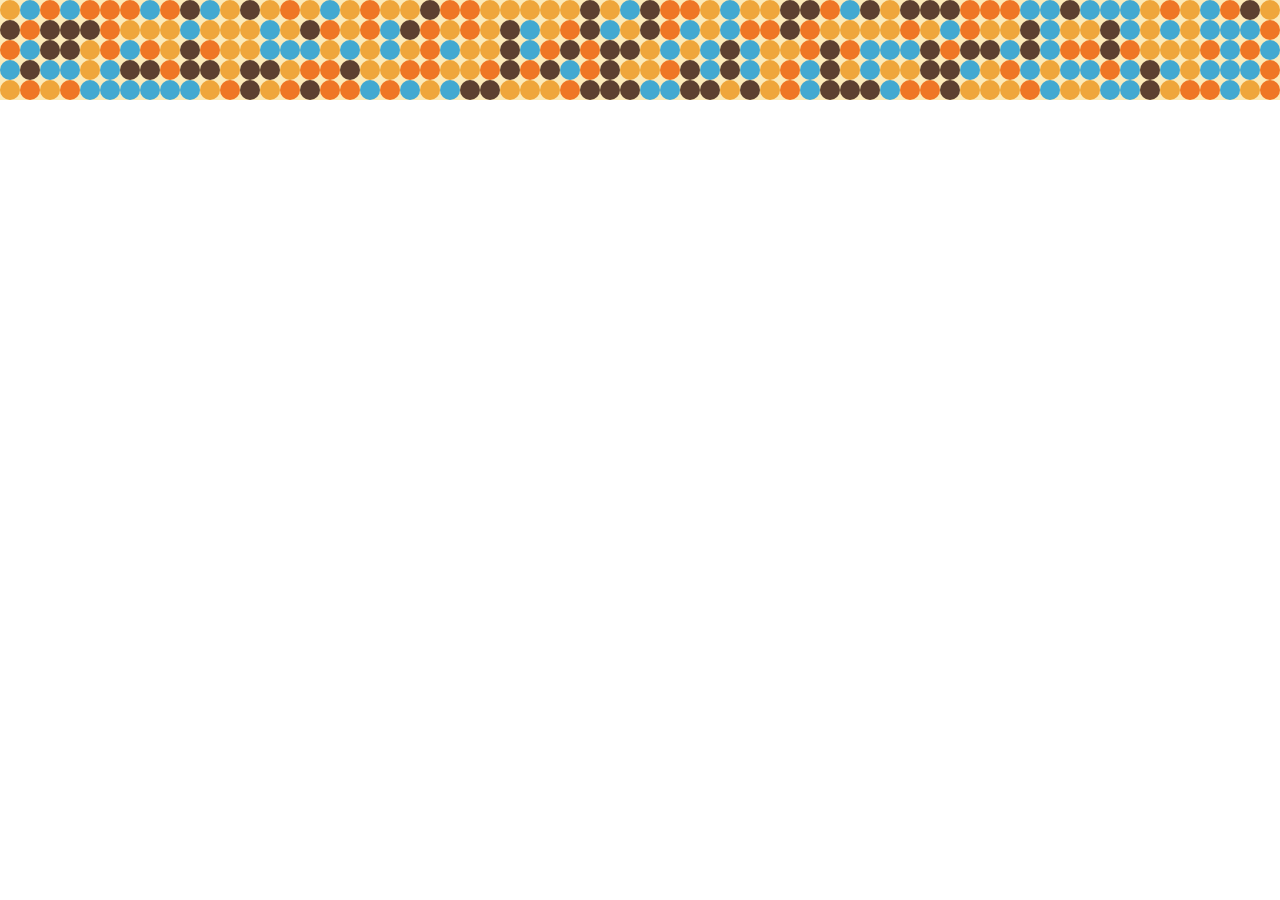
<file: Pruebas/Chapter1/index.html>
<!DOCTYPE html>
<html lang="en">
<head>
    <meta charset="UTF-8">
    <meta name="viewport" content="width=device-width, initial-scale=1.0">
    <script src="./index.js"></script>
    <title>Canvas example</title>
</head>
<body onload="init()" style="margin: 0px;">
    <canvas id="myCanvas"></canvas>

</body>
</html>
</file>
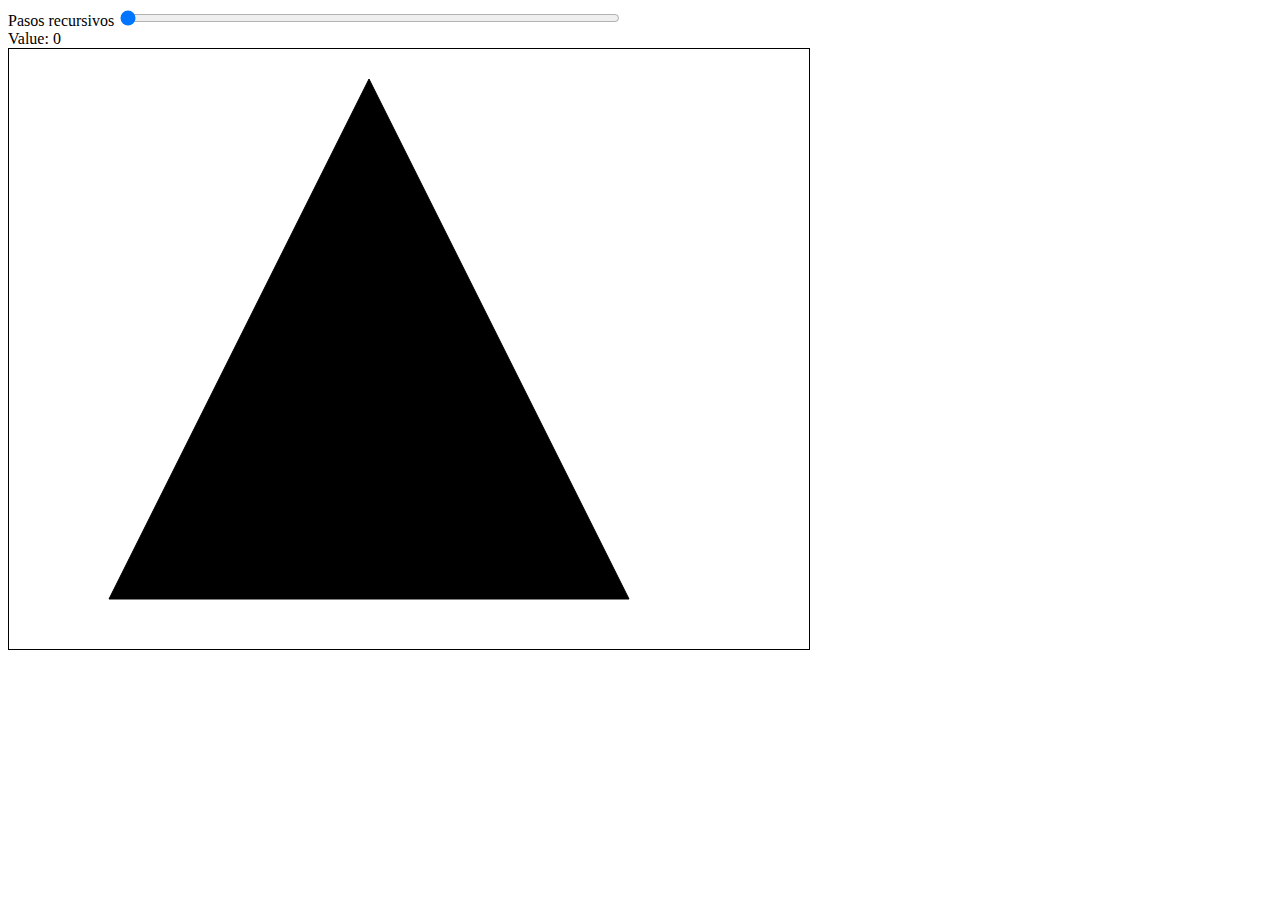
<file: Actividad 1 - Triforce/triforce.html>
<!DOCTYPE html>
<html lang="en">
<head>
    <meta charset="UTF-8">
    <meta name="viewport" content="width=device-width, initial-scale=1.0">
    <title>Triforce</title>
</head>
<body onload="main()">
    <div>
        <a>Pasos recursivos</a>
        <input id="slider" type="range" min="0" max="10" step="1" value="0" style="width:500px">
        <div id="sliderValue">Value: 0</div>
    </div>

    <div>
        <canvas id="htmlCanvas" width="800" height="600" style="border: black; border-style: solid; border-width: 1px;"></canvas>
    </div>

    <script src="./triforce.js" type="text/javascript"></script>
</body>
</html>
</file>
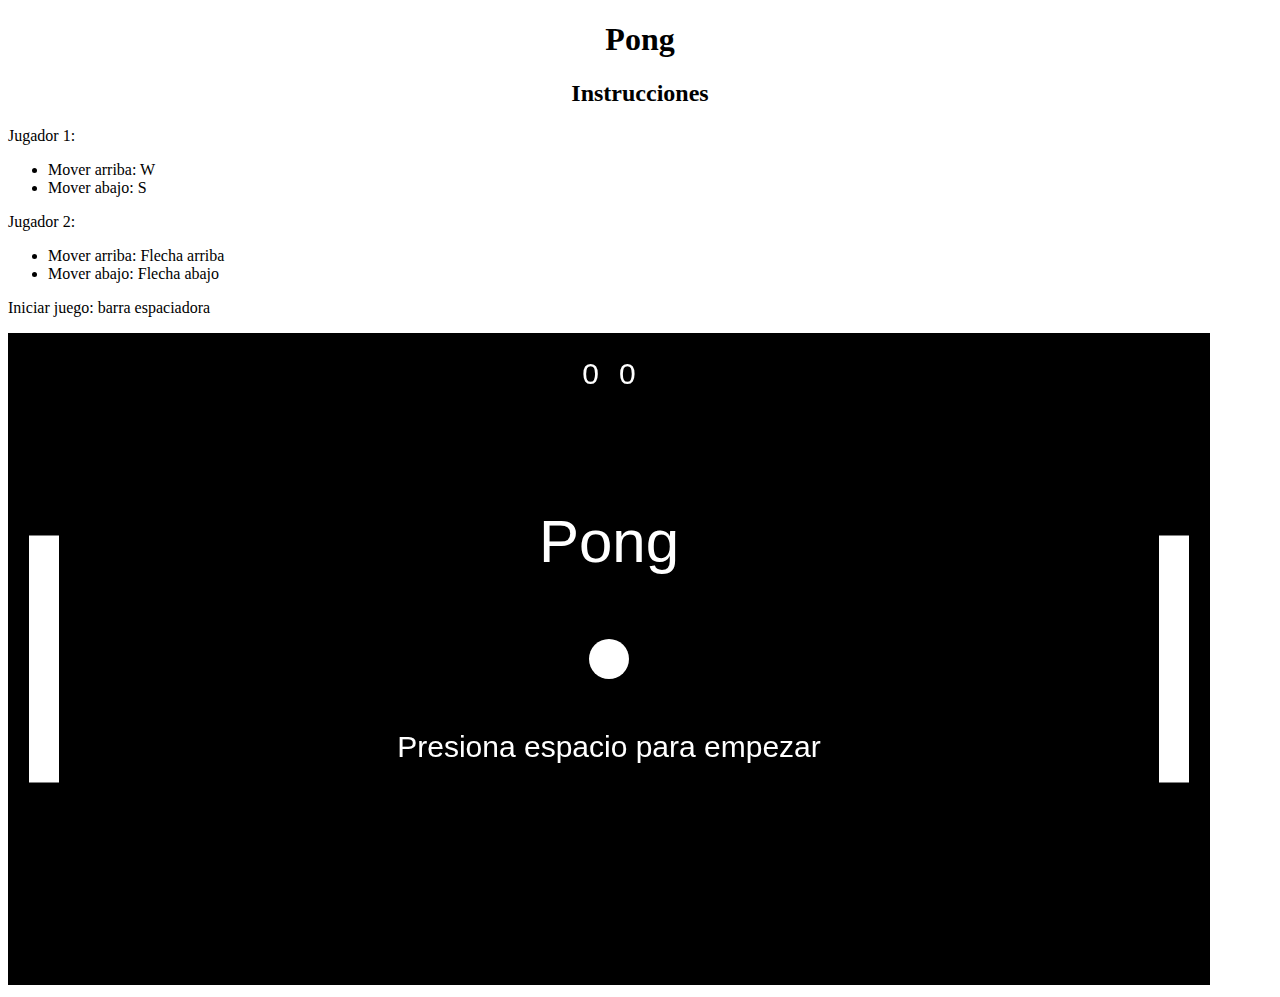
<file: Actividad 2 - Ball/ball.html>
<!DOCTYPE html>
<html lang="en">
<head>
    <meta charset="UTF-8">
    <meta name="viewport" content="width=device-width, initial-scale=1.0">
    <title>Ball</title>
    <script src="./ball.js"></script>
</head>
<body onload="main()">

    <main width="1200" >
        <div style="text-align: center;">
            <h1>
                Pong
            </h1>
            <h2>Instrucciones</h2>
        </div>
        <div>
            <p>
                Jugador 1:
            </p>
            <ul>
                <li>Mover arriba: W</li>
                <li>Mover abajo: S</li>
            </ul>
        </div>

        <div>
            <p>
                Jugador 2:
            </p>
            <ul>
                <li>Mover arriba: Flecha arriba</li>
                <li>Mover abajo: Flecha abajo</li>
            </ul>
        </div>
        <p>
            Iniciar juego: barra espaciadora
        </p>
    </main>
    
    <canvas id="ballCanvas" width="1200" height="650" style="border: black; border-style: solid; border-width: 1px;"></canvas>

    
</body>
</html>
</file>
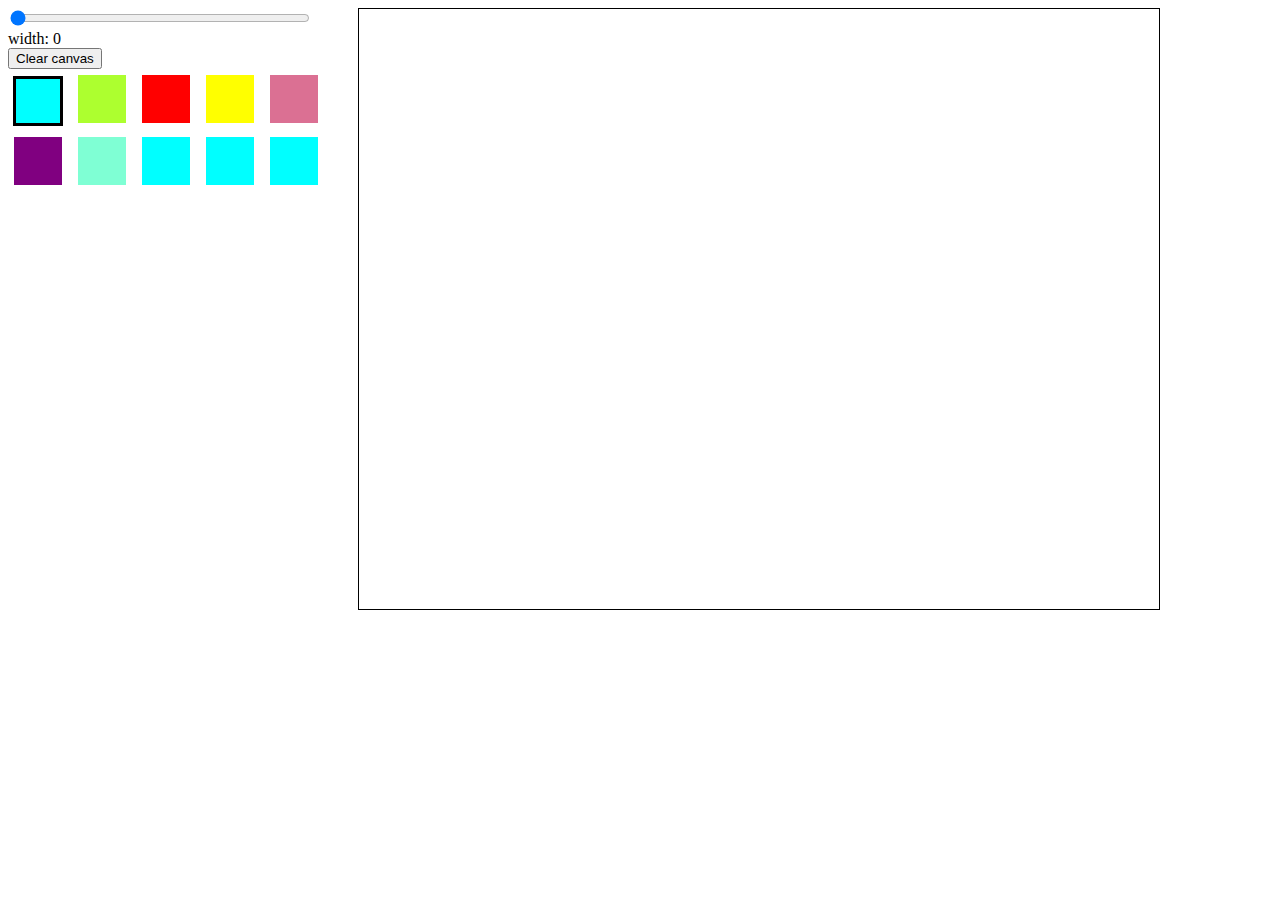
<file: Actividad 3 - Paint/paint.html>
<!DOCTYPE html>
<html lang="en">
<head>
    <meta charset="UTF-8">
    <meta name="viewport" content="width=device-width, initial-scale=1.0">
    <title>Paint</title>
    <script src="./paint.js"></script>
    <link rel="stylesheet" type="text/css" href="./paint.css">
</head>
<body onload="main()">

    <main width="1200" style="float: left; width:350px">
        <div>
            <input id="slider" type="range" min="0" max="10" step="1" value="0" style="width:300px">
            <div id="sliderValue">width: 0</div>
        </div>
        <button id="clearCanvas">Clear canvas</button>
        <div style="overflow-wrap: normal;">
            <button class="colorBtn" style="background-color: aqua; border: 3px black solid;"></button>
            <button class="colorBtn" style="background-color: greenyellow;"></button>
            <button class="colorBtn" style="background-color: red;"></button>
            <button class="colorBtn" style="background-color: yellow;"></button>
            <button class="colorBtn" style="background-color: palevioletred;"></button>
            <button class="colorBtn" style="background-color: purple;"></button>
            <button class="colorBtn" style="background-color: aquamarine;"></button>
            <button class="colorBtn" style="background-color: aqua;"></button>
            <button class="colorBtn" style="background-color: aqua;"></button>
            <button class="colorBtn" style="background-color: aqua;"></button>
        </div>
    </main>
    
    <canvas id="paintCanvas" width="800" height="600" style="border: black; border-style: solid; border-width: 1px;"></canvas>

    
</body>
</html>
</file>
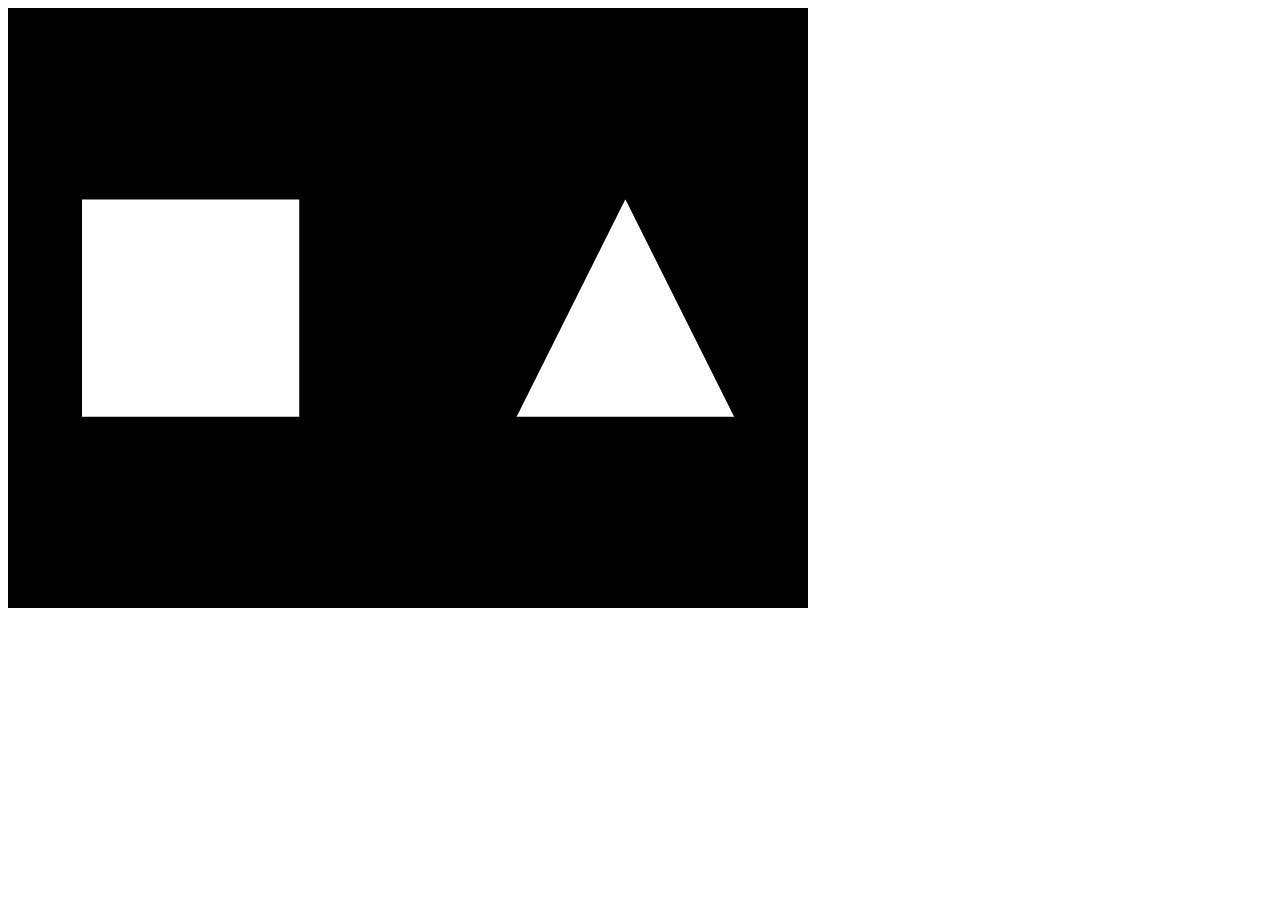
<file: Actividad 4 - Figuras/Triangle_box.html>
<html>

<head>
<title>Box</title>
<meta http-equiv="content-type" content="text/html; charset=ISO-8859-1">
<script src="../libs/gl-matrix/gl-matrix.js"></script>
<script src="../libs/jquery-3.4.1/jquery-3.4.1.min.js"></script>
<script src=box_triangle.js></script>

<script type="text/javascript">

// Jquery that detects the state of rediness. Code inside the function will only run once the page DOM is ready for Javascript code to execute.
	$(document).ready(
			function() {
                let canvas = document.getElementById("webglcanvas");
                
                let gl = initWebGL(canvas);
                initGL(gl, canvas);
		        initViewport(gl, canvas);
                initShader(gl);

                let square = createSquare(gl);
                let triangle = createTriangle(gl);

                mat4.identity(modelViewMatrix);
                mat4.translate(modelViewMatrix, modelViewMatrix, [-1.0, 0.0, -3.333]);
                draw(gl, square);
                
                mat4.identity(modelViewMatrix);
                mat4.translate(modelViewMatrix, modelViewMatrix, [1, 0.0, -3.333]);
                draw(gl, triangle);
			}
	);
</script>

</head>

<!-- All WebGL rendering takes place in a context. This structure is provided in the HTML5 Canvas element. -->
<body>
    <canvas id="webglcanvas" style="border: none;" width="800px" height="600px" ></canvas>
</body>

</html>
</file>
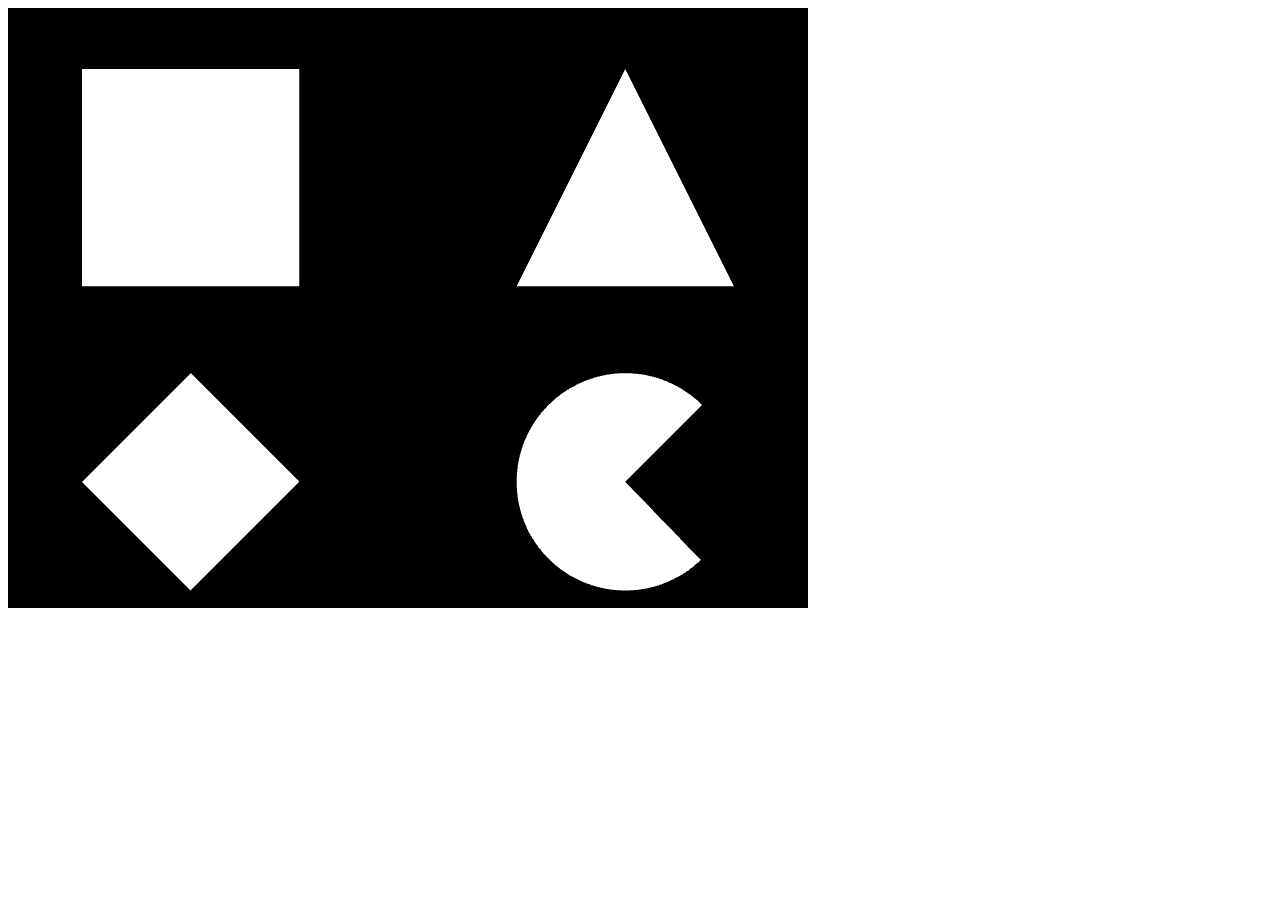
<file: Actividad_4_Figuras/figuras.html>
<html>

<head>
<title>Box</title>
<meta http-equiv="content-type" content="text/html; charset=ISO-8859-1">
<script src="../libs/gl-matrix/gl-matrix.js"></script>
<script src="../libs/jquery-3.4.1/jquery-3.4.1.min.js"></script>
<script src="./figuras.js"></script>

<script type="text/javascript">

// Jquery that detects the state of rediness. Code inside the function will only run once the page DOM is ready for Javascript code to execute.
	$(document).ready(
			function() {
                let canvas = document.getElementById("webglcanvas");
                
                let gl = initWebGL(canvas);
                initGL(gl, canvas);
		        initViewport(gl, canvas);
                initShader(gl);

                let square = createSquare(gl);
                let triangle = createTriangle(gl);
                let rombus = createRombus(gl);
                let circle = createCircle(gl);

                mat4.identity(modelViewMatrix);
                mat4.translate(modelViewMatrix, modelViewMatrix, [-1.0, 0.6, -3.333]);
                draw(gl, square);
                
                mat4.identity(modelViewMatrix);
                mat4.translate(modelViewMatrix, modelViewMatrix, [1, 0.6, -3.333]);
                draw(gl, triangle);

                mat4.identity(modelViewMatrix);
                mat4.translate(modelViewMatrix, modelViewMatrix, [-1, -0.8, -3.333]);
                draw(gl, rombus);

                mat4.identity(modelViewMatrix);
                mat4.translate(modelViewMatrix, modelViewMatrix, [1, -0.8, -3.333]);
                draw(gl, circle);
			}
	);
</script>

</head>

<!-- All WebGL rendering takes place in a context. This structure is provided in the HTML5 Canvas element. -->
<body>
    <canvas id="webglcanvas" style="border: none;" width="800px" height="600px" ></canvas>
</body>

</html>
</file>
<file: libs/colorpicker/css/colorpicker.css>
.colorpicker {
	width: 356px;
	height: 176px;
	overflow: hidden;
	position: absolute;
	background: url(../images/colorpicker_background.png);
	font-family: Arial, Helvetica, sans-serif;
	display: none;
}
.colorpicker_color {
	width: 150px;
	height: 150px;
	left: 14px;
	top: 13px;
	position: absolute;
	background: #f00;
	overflow: hidden;
	cursor: crosshair;
}
.colorpicker_color div {
	position: absolute;
	top: 0;
	left: 0;
	width: 150px;
	height: 150px;
	background: url(../images/colorpicker_overlay.png);
}
.colorpicker_color div div {
	position: absolute;
	top: 0;
	left: 0;
	width: 11px;
	height: 11px;
	overflow: hidden;
	background: url(../images/colorpicker_select.gif);
	margin: -5px 0 0 -5px;
}
.colorpicker_hue {
	position: absolute;
	top: 13px;
	left: 171px;
	width: 35px;
	height: 150px;
	cursor: n-resize;
}
.colorpicker_hue div {
	position: absolute;
	width: 35px;
	height: 9px;
	overflow: hidden;
	background: url(../images/colorpicker_indic.gif) left top;
	margin: -4px 0 0 0;
	left: 0px;
}
.colorpicker_new_color {
	position: absolute;
	width: 60px;
	height: 30px;
	left: 213px;
	top: 13px;
	background: #f00;
}
.colorpicker_current_color {
	position: absolute;
	width: 60px;
	height: 30px;
	left: 283px;
	top: 13px;
	background: #f00;
}
.colorpicker input {
	background-color: transparent;
	border: 1px solid transparent;
	position: absolute;
	font-size: 10px;
	font-family: Arial, Helvetica, sans-serif;
	color: #898989;
	top: 4px;
	right: 11px;
	text-align: right;
	margin: 0;
	padding: 0;
	height: 11px;
}
.colorpicker_hex {
	position: absolute;
	width: 72px;
	height: 22px;
	background: url(../images/colorpicker_hex.png) top;
	left: 212px;
	top: 142px;
}
.colorpicker_hex input {
	right: 6px;
}
.colorpicker_field {
	height: 22px;
	width: 62px;
	background-position: top;
	position: absolute;
}
.colorpicker_field span {
	position: absolute;
	width: 12px;
	height: 22px;
	overflow: hidden;
	top: 0;
	right: 0;
	cursor: n-resize;
}
.colorpicker_rgb_r {
	background-image: url(../images/colorpicker_rgb_r.png);
	top: 52px;
	left: 212px;
}
.colorpicker_rgb_g {
	background-image: url(../images/colorpicker_rgb_g.png);
	top: 82px;
	left: 212px;
}
.colorpicker_rgb_b {
	background-image: url(../images/colorpicker_rgb_b.png);
	top: 112px;
	left: 212px;
}
.colorpicker_hsb_h {
	background-image: url(../images/colorpicker_hsb_h.png);
	top: 52px;
	left: 282px;
}
.colorpicker_hsb_s {
	background-image: url(../images/colorpicker_hsb_s.png);
	top: 82px;
	left: 282px;
}
.colorpicker_hsb_b {
	background-image: url(../images/colorpicker_hsb_b.png);
	top: 112px;
	left: 282px;
}
.colorpicker_submit {
	position: absolute;
	width: 22px;
	height: 22px;
	background: url(../images/colorpicker_submit.png) top;
	left: 322px;
	top: 142px;
	overflow: hidden;
}
.colorpicker_focus {
	background-position: center;
}
.colorpicker_hex.colorpicker_focus {
	background-position: bottom;
}
.colorpicker_submit.colorpicker_focus {
	background-position: bottom;
}
.colorpicker_slider {
	background-position: bottom;
}
</file>
<file: libs/colorpicker/css/layout.css>
body,div,dl,dt,dd,ul,ol,li,h1,h2,h3,h4,h5,h6,pre,form,fieldset,input,textarea,p,blockquote,th,td { 
	margin:0;
	padding:0;
}
table {
	border-collapse:collapse;
	border-spacing:0;
}
fieldset,img { 
	border:0;
}
address,caption,cite,code,dfn,em,strong,th,var {
	font-style:normal;
	font-weight:normal;
}
ol,ul {
	list-style:none;
}
caption,th {
	text-align:left;
}
h1,h2,h3,h4,h5,h6 {
	font-size:100%;
	font-weight:normal;
}
q:before,q:after {
	content:'';
}
abbr,acronym { border:0;
}
html, body {
	background-color: #fff;
	font-family: Arial, Helvetica, sans-serif;
	font-size: 12px;
	line-height: 18px;
	color: #52697E;
}
body {
	text-align: center;
	overflow: auto;
}
.wrapper {
	width: 700px;
	margin: 0 auto;
	text-align: left;
}
h1 {
	font-size: 21px;
	height: 47px;
	line-height: 47px;
	text-transform: uppercase;
}
.navigationTabs {
	height: 23px;
	line-height: 23px;
	border-bottom: 1px solid #ccc;
}
.navigationTabs li {
	float: left;
	height: 23px;
	line-height: 23px;
	padding-right: 3px;
}
.navigationTabs li a{
	float: left;
	dispaly: block;
	height: 23px;
	line-height: 23px;
	padding: 0 10px;
	overflow: hidden;
	color: #52697E;
	background-color: #eee;
	position: relative;
	text-decoration: none;
}
.navigationTabs li a:hover {
	background-color: #f0f0f0;
}
.navigationTabs li a.active {
	background-color: #fff;
	border: 1px solid #ccc;
	border-bottom: 0px solid;
}
.tabsContent {
	border: 1px solid #ccc;
	border-top: 0px solid;
	width: 698px;
	overflow: hidden;
}
.tab {
	padding: 16px;
	display: none;
}
.tab h2 {
	font-weight: bold;
	font-size: 16px;
}
.tab h3 {
	font-weight: bold;
	font-size: 14px;
	margin-top: 20px;
}
.tab p {
	margin-top: 16px;
	clear: both;
}
.tab ul {
	margin-top: 16px;
	list-style: disc;
}
.tab li {
	margin: 10px 0 0 35px;
}
.tab a {
	color: #8FB0CF;
}
.tab strong {
	font-weight: bold;
}
.tab pre {
	font-size: 11px;
	margin-top: 20px;
	width: 668px;
	overflow: auto;
	clear: both;
}
.tab table {
	width: 100%;
}
.tab table td {
	padding: 6px 10px 6px 0;
	vertical-align: top;
}
.tab dt {
	margin-top: 16px;
}

#colorSelector {
	position: relative;
	width: 36px;
	height: 36px;
	background: url(../images/select.png);
}
#colorSelector div {
	position: absolute;
	top: 3px;
	left: 3px;
	width: 30px;
	height: 30px;
	background: url(../images/select.png) center;
}
#colorSelector2 {
	position: absolute;
	top: 0;
	left: 0;
	width: 36px;
	height: 36px;
	background: url(../images/select2.png);
}
#colorSelector2 div {
	position: absolute;
	top: 4px;
	left: 4px;
	width: 28px;
	height: 28px;
	background: url(../images/select2.png) center;
}
#colorpickerHolder2 {
	top: 32px;
	left: 0;
	width: 356px;
	height: 0;
	overflow: hidden;
	position: absolute;
}
#colorpickerHolder2 .colorpicker {
	background-image: url(../images/custom_background.png);
	position: absolute;
	bottom: 0;
	left: 0;
}
#colorpickerHolder2 .colorpicker_hue div {
	background-image: url(../images/custom_indic.gif);
}
#colorpickerHolder2 .colorpicker_hex {
	background-image: url(../images/custom_hex.png);
}
#colorpickerHolder2 .colorpicker_rgb_r {
	background-image: url(../images/custom_rgb_r.png);
}
#colorpickerHolder2 .colorpicker_rgb_g {
	background-image: url(../images/custom_rgb_g.png);
}
#colorpickerHolder2 .colorpicker_rgb_b {
	background-image: url(../images/custom_rgb_b.png);
}
#colorpickerHolder2 .colorpicker_hsb_s {
	background-image: url(../images/custom_hsb_s.png);
	display: none;
}
#colorpickerHolder2 .colorpicker_hsb_h {
	background-image: url(../images/custom_hsb_h.png);
	display: none;
}
#colorpickerHolder2 .colorpicker_hsb_b {
	background-image: url(../images/custom_hsb_b.png);
	display: none;
}
#colorpickerHolder2 .colorpicker_submit {
	background-image: url(../images/custom_submit.png);
}
#colorpickerHolder2 .colorpicker input {
	color: #778398;
}
#customWidget {
	position: relative;
	height: 36px;
}
</file>
<file: Actividad 3 - Paint/paint.css>
.colorBtn {
    border: 1px solid;
	color: white;;
	height: 50px; 
    width: 50px;
    margin: 5px;
}

#btnGreen {
    border: 3px solid;
    background-color: #439630;
}

#btnPink {
    background-color: #C14B4C;
}

#btnBlue {
    background-color: #2653AD;
}

#btnOrange {
    background-color: #BF7913;
}

#btnPurple {
    background-color: #633B8D;
}

#btnRed {
    background-color: #B02828;
}

#btnTeal {
    background-color: #008080;
}
</file>
